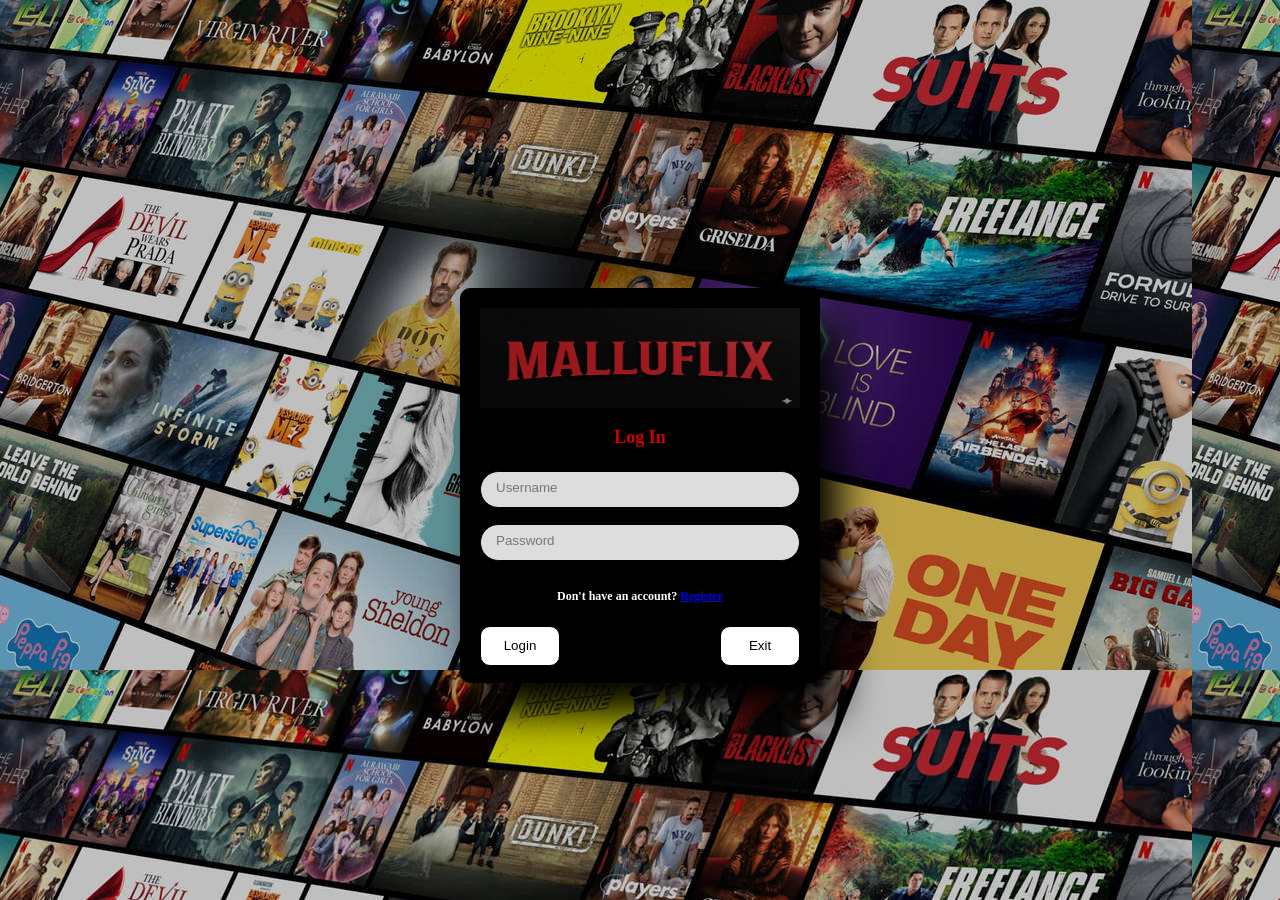
<file: index.html>
<!doctype html>
<html>
  <head>
    <title>Sign in Page</title>
    <meta charset="UTF-8" />
    <meta name="viewport" content="width=device-width, initial-scale=1.0" />
    <link href="https://unpkg.com/boxicons@2.1.4/css/boxicons.min.css" />
    <link rel="stylesheet" href="styles/indexstyle.css" />

    <style>
      body {
        display: flex;
        justify-content: center;
        align-items: center;
        background-image: url(the_netflix_login_background__canada__2024___by_logofeveryt_dh0w8qv-pre.jpg);
        object-fit: fill;
      }
      .login-box {
        background: rgb(0, 0, 0);
        box-shadow: 20px 30px 40px;
        margin-top: 280px;
        text-align: center;
        padding: 20px;
        border-radius: 10px;
        width: 320px;
        height: 355px;
      }
      input {
        width: 100%;
        background-color: rgb(221, 221, 221);
        padding: 8px 40px 12px 15px;
        border-radius: 20px;
        margin: 8px 0;
        box-sizing: border-box;
        border: 0.5px solid;
      }
      button {
        padding: 10px;
        margin-top: 10px;
        width: 80px;
        background-color: rgb(255, 255, 255);
        height: 40px;
        cursor: pointer;
        border: 1px solid;
        border-radius: 10px;
      }
      .buttons {
        display: flex;
        font-size: bold;
        justify-content: space-between;
      }
      .title {
        font-family: "Times New Roman", Times, serif;
        font-size: 18px;
        color: rgb(210, 0, 0);
      }
      .text {
        font-size: 12px;
        color: white;
        font-family: "Times New Roman", Times, serif;
        margin-top: 20px;
      }
      .button:active {
        opacity: 0.3;
      }
      .logo {
        width: 100%;
        height: 100px;
      }
    </style>
  </head>
  <body>
    <div class="login-box">
      <img class="logo" src="malluflixlog.png" />
      <h2 class="title">Log In</h2>
      <input type="text" id="username" placeholder="Username" />
      <input type="password" id="password" placeholder="Password" />
      <!-- <div class="remember-forgot">
        <label><input type="checkbox" />Remember Me</label>
        <a href="#">Forgot password</a>
      </div> -->
      <div class="register-link">
        <h3 class="text">Don't have an account? <a href="#">Register</a></h3>
      </div>
      <div class="buttons">
        <button type="button" onclick="login()">Login</button>
        <button onclick="exitForm()">Exit</button>
      </div>
    </div>
    <script>
      function login() {
        let username = document.getElementById("username").value.trim();
        let password = document.getElementById("password").value.trim();
        if (username === "" || password === "") {
          alert("Please enter Username and Password!");
          return;
        }
        window.location.href = "home.html";
      }
      function exitForm() {
        let confirmExit = confirm("Are you sure you want to exit?");
        if (confirmExit) {
          window.close();
        }
      }
    </script>
  </body>
</html>
</file>
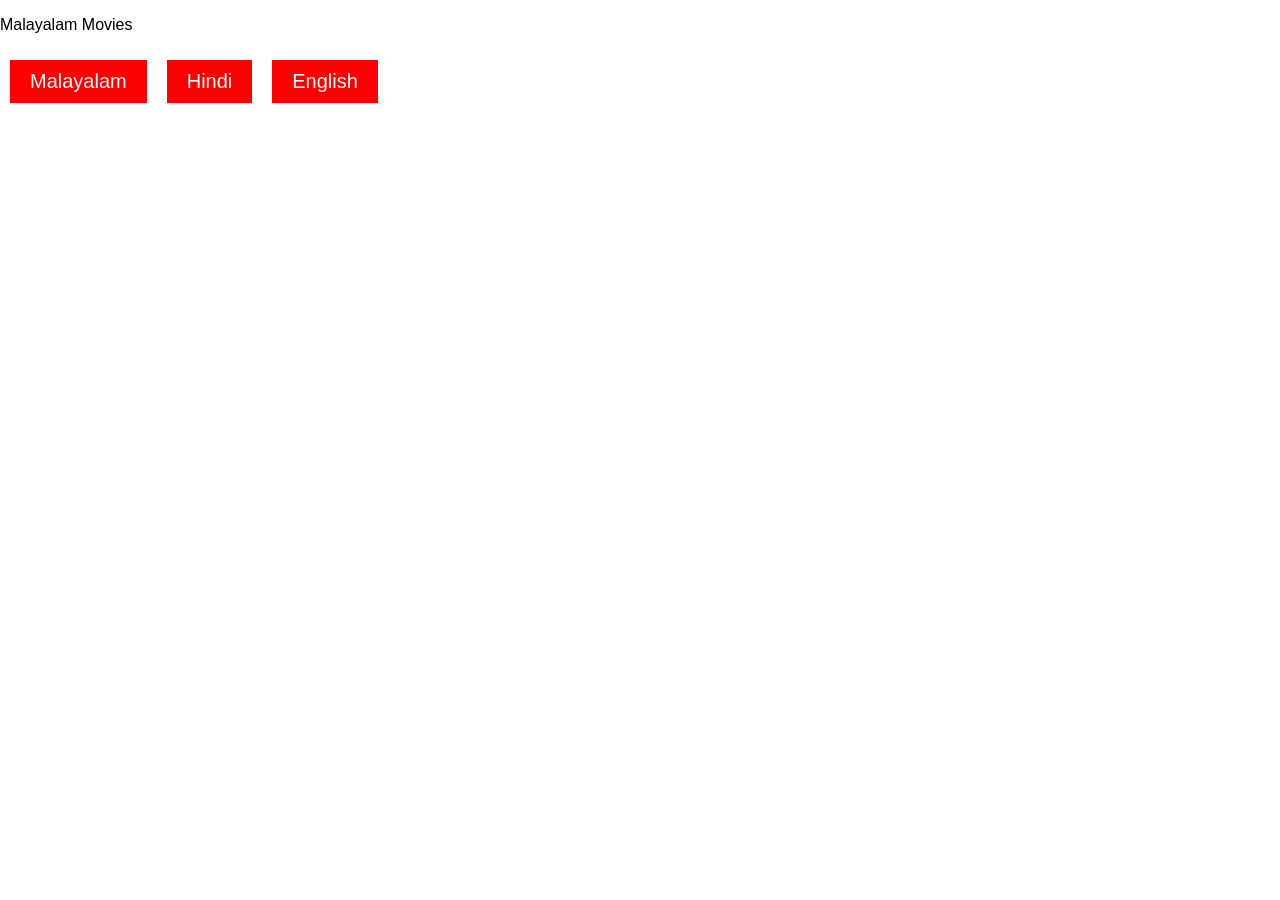
<file: array.html>
<!doctype html>
<html>
  <head>
    <meta charset="UTF-8" />
    <link rel="stylesheet" href="styles/arraystyle.css" />
    <p class="video_title">Malayalam Movies</p>
  </head>

  <ul>
    <a href="#malayalam">Malayalam</a>
    <a href="#hindi">Hindi</a>
    <a href="#english">English</a>
  </ul>
  <section id="all">
    <section id="malayalam">
      <img src="thumbnails/drishym.jpg" alt="" />
      <img src="thumbnails/koothara.jpg" alt="" />
      <img src="thumbnails/thalavar.jpg" alt="" />
      <img src="thumbnails/mayanadhi.png" alt="" />
    </section>
    <section id="hindi">
      <img src="thumbnails/hindi.jpg" alt="" />
      <img src="thumbnails/hindi2.jpg" alt="" />
      <img src="thumbnails/hindi3.jpg" alt="" />
      <img src="thumbnails/hindi4.jpg" alt="" />
      <img src="thumbnails/hindi6.jpg" alt="" />
    </section>
    <section id="english">
      <img src="thumbnails/eng1.jpg" alt="" />
      <img src="thumbnails/eng2.jpg" alt="" />
      <img src="thumbnails/eng3.jpg" alt="" />
      <img src="thumbnails/eng4.jpg" alt="" />
      <img src="thumbnails/eng5.jpg" alt="" />
      <img src="thumbnails/eng6.jpg" alt="" />
      <img src="thumbnails/eng7.jpg" alt="" />
    </section>
  </section>
</html>
</file>
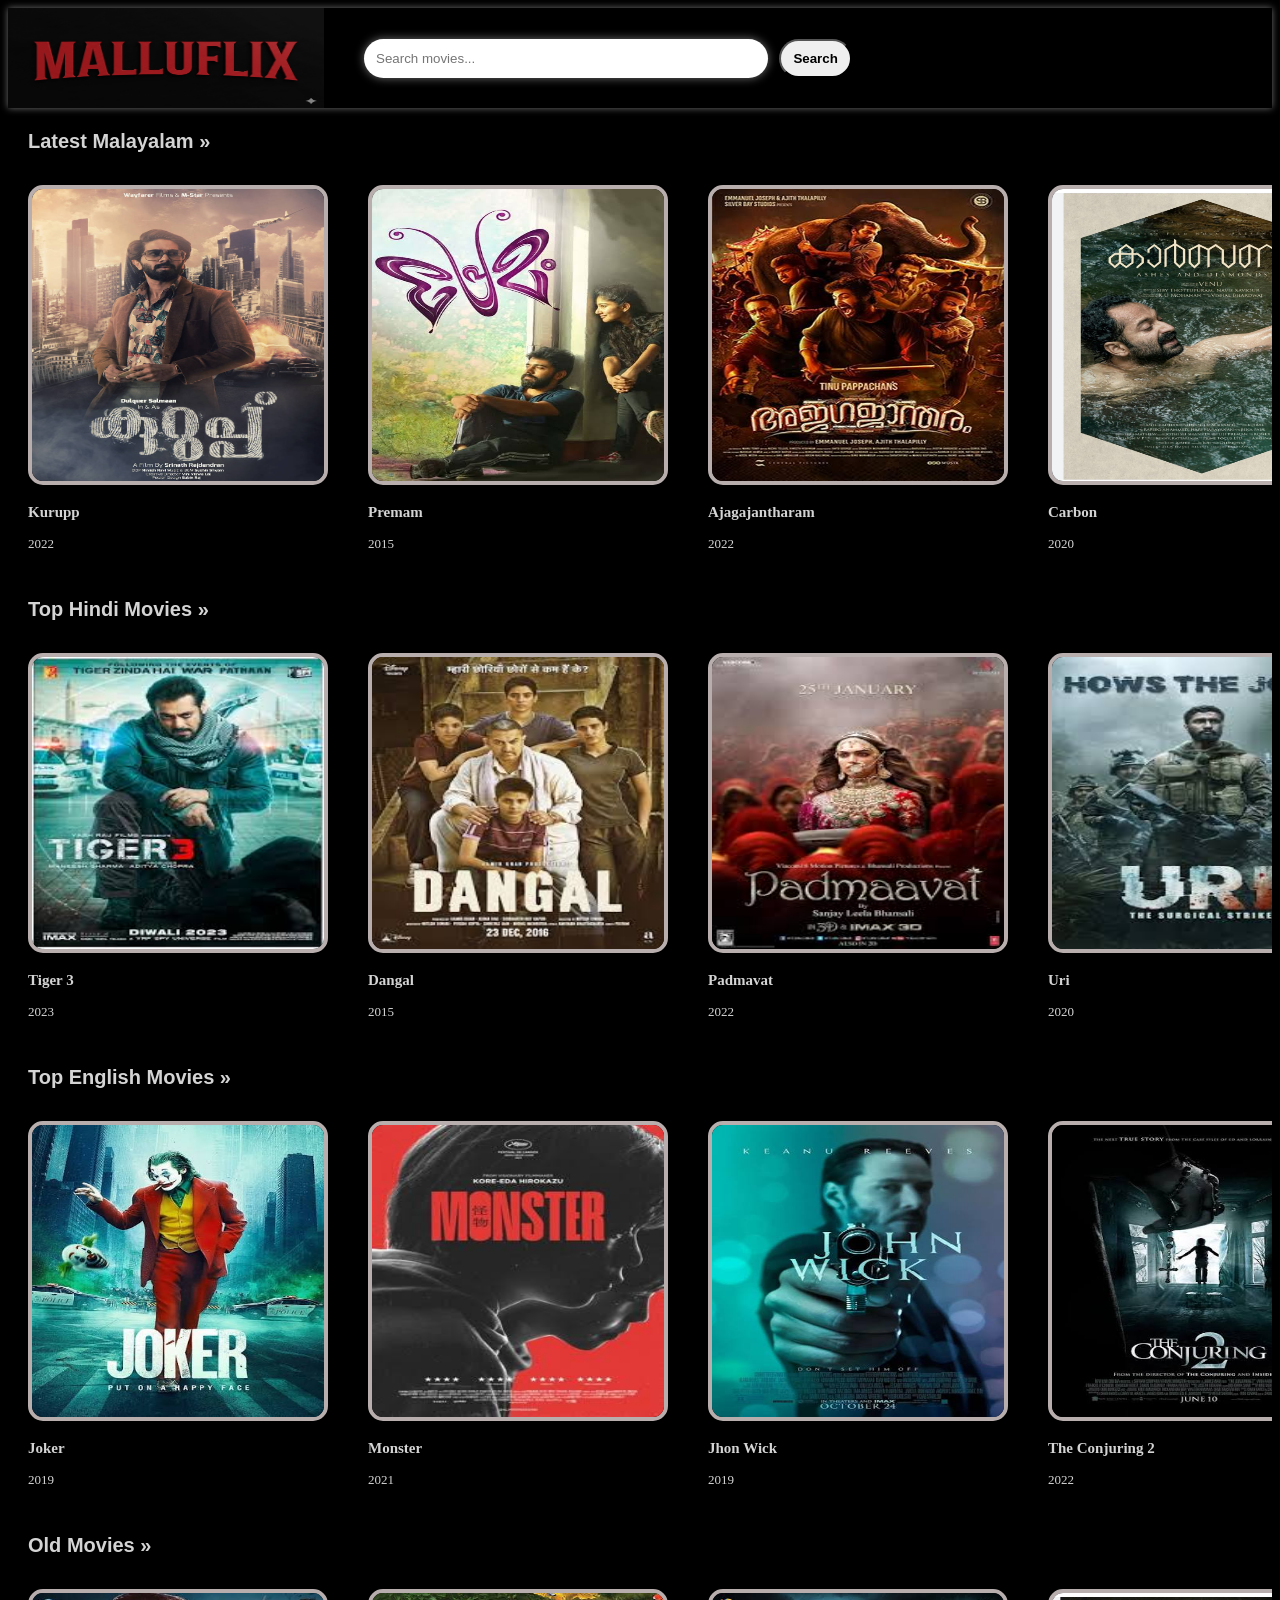
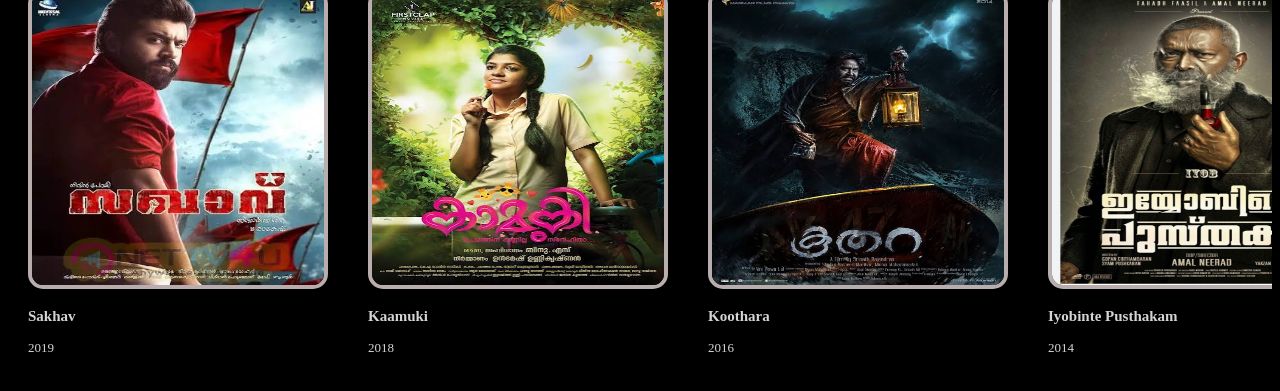
<file: home.html>
<!doctype html>
  <html>
    <head>
      <title>MALLUFLIX</title>
    <style>
      body {
      background-color: #000000;
      }
    </style>
      <meta charset="UTF-8" />
      <meta name="viewport" content="width=device-width, initial-scale=1.0" />
      <link rel="stylesheet" href="styles/website.css" />
      <link rel="movie-card" href="styles/website.css" />
      <link rel="search-bar" href="styles/website.css" />
      <link rel="movie-card__image" href="styles/website.css" />
    </head>
    
      <div class="navbar">
             <img class="logo-img" src="malluflixlog.png" />
      <div class="search-box">
          <input type="text" placeholder="Search movies..." >
          <button class="button-search">Search</button>
      </div>
        <!-- <button class="button-Logout" onclick="exitForm()">Logout</button>
        <script>
          function exitForm() {
                let confirmExit = confirm("Are you sure you want to Logout?");
          if (confirmExit) {
            window.close();
          }
        }
        </script> -->
      </div>

        </p>
        <h1 class="title">Latest Malayalam &#xBB;</h1>
        <div class="movie-card">
          <a href="https://www.youtube.com/watch?v=L13AUL0HkDk" >
          <img class="movie-card__image" src="thumbnails/kurup.jpg" >
          <div class="body">
          <h3 class="movie-card__title">Kurupp</h3>
          <p class="movie-card__year">2022</p>
      </div>
          </a>
          <a href=" https://www.youtube.com/watch?v=pbgvTikmIMk" target="_blank">
          <img class="movie-card__image" src="thumbnails/oremam.jpg" >
          <div class="body">
          <h3 class="movie-card__title">Premam</h3>
          <p class="movie-card__year">2015</p>
      </div>
          </a>
            <a href="https://www.youtube.com/watch?v=zAGVQLHvwOY" target="_blank">
          <img class="movie-card__image" src="thumbnails/ajagaja.jpg" >
              <div class="body">
          <h3 class="movie-card__title">Ajagajantharam</h3>
          <p class="movie-card__year">2022</p>  
      </div>
          </a>
       
          <a href=" https://www.youtube.com/watch?v=UISTDTV-PI4" target="_blank">
          <img class="movie-card__image" src="thumbnails/carbon movie.jpg" >
          <div class="body">
          <h3 class="movie-card__title">Carbon</h3>
          <p class="movie-card__year">2020</p>
      </div>
          </a>
          <a href=" https://www.youtube.com/watch?v=Af3cjNPhM4o" target="_blank">
          <img class="movie-card__image" src="thumbnails/underworld.png" >
          <div class="body">
          <h3 class="movie-card__title">Underworld</h3>
          <p class="movie-card__year">2023</p>
      </div>
          </a>
          <a href=" https://www.youtube.com/watch?v=Af3cjNPhM4o" target="_blank">
          <img class="movie-card__image" src="thumbnails/kaduva.png" >
          <div class="body">
          <h3 class="movie-card__title">Kaduva</h3>
          <p class="movie-card__year">2022</p>
      </div>
          </a>
          <a href="https://www.youtube.com/watch?v=zAGVQLHvwOY" target="_blank">
          <img class="movie-card__image" src="thumbnails/mayanadhi.png" >
          <div class="body">
          <h3 class="movie-card__title">Mayanadhi</h3>
          <p class="movie-card__year">2019</p>
      </div>
          </a>
        </div>
        
    <h1 class="title">Top Hindi Movies &#xBB;</h1> 
        <div class="movie-card">
          <a href="https://www.youtube.com/watch?v=vEjTUDjjU6A" target="_blank">
          <img class="movie-card__image" src="thumbnails/hindi.jpg" >
          <div class="body">
          <h3 class="movie-card__title">Tiger 3</h3>
          <p class="movie-card__year">2023</p>
      </div>
          </a>
          <a href="https://www.youtube.com/watch?v=vEjTUDjjU6A" target="_blank">
          <img class="movie-card__image" src="thumbnails/hindi2.jpg" >
          <div class="body">
          <h3 class="movie-card__title">Dangal</h3>
          <p class="movie-card__year">2015</p>
      </div>
          </a>   
          <a href=" https://www.youtube.com/watch?v=vEjTUDjjU6A" target="_blank">
          <img class="movie-card__image" src="thumbnails/hindi3.jpg" >
          <div class="body">
          <h3 class="movie-card__title">Padmavat</h3>
          <p class="movie-card__year">2022</p>
      </div>
          </a>
          <a href=" https://www.youtube.com/watch?v=AdwGOloQcAs" target="_blank">
          <img class="movie-card__image" src="thumbnails/hindi4.jpg " >
          <div class="body">
          <h3 class="movie-card__title">Uri</h3>
          <p class="movie-card__year">2020</p>
      </div>
          </a>
          <a href=" https://www.youtube.com/watch?v=Af3cjNPhM4o" target="_blank">
          <img class="movie-card__image" src="thumbnails/hindi5.jpg " >
          <div class="body">
          <h3 class="movie-card__title">Padmavat Tamil</h3>
          <p class="movie-card__year">2022</p>
      </div>
          </a>
          <a href=" https://www.youtube.com/watch?v=bROIs4zMgjo" target="_blank">
          <img class="movie-card__image" src="thumbnails/hindi6.jpg" >
          <div class="body">
          <h3 class="movie-card__title">Kaabil</h3>
          <p class="movie-card__year">2017</p>
      </div>
          </a>

        </div>
        <h1 class="title">Top English Movies &#xBB;</h1>
        <div class="movie-card">
          <a href="https://www.youtube.com/watch?v=zAGVQLHvwOY" target="_blank">
          <img class="movie-card__image" src="thumbnails/eng1.jpg" >
          <div class="body">
          <h3 class="movie-card__title">Joker</h3>
          <p class="movie-card__year">2019</p>
      </div>
          </a>
          <a href="https://www.youtube.com/watch?v=zAGVQLHvwOY" target="_blank">
          <img class="movie-card__image" src="thumbnails/eng2.jpg" >
          <div class="body">
          <h3 class="movie-card__title">Monster</h3>
          <p class="movie-card__year">2021</p>
      </div>
          </a>
          <a href="https://www.youtube.com/watch?v=zAGVQLHvwOY" target="_blank">
          <img class="movie-card__image" src="thumbnails/eng3.jpg" >
          <div class="body">
          <h3 class="movie-card__title">Jhon Wick</h3>
          <p class="movie-card__year">2019</p>
      </div>
          </a>
          <a href="https://www.youtube.com/watch?v=zAGVQLHvwOY" target="_blank">
          <img class="movie-card__image" src="thumbnails/eng4.jpg" >
          <div class="body">
          <h3 class="movie-card__title">The Conjuring 2</h3>
          <p class="movie-card__year">2022</p>
      </div>
          </a>
          <a href="https://www.youtube.com/watch?v=zAGVQLHvwOY" target="_blank">
          <img class="movie-card__image" src="thumbnails/eng5.jpg" >
          <div class="body">
          <h3 class="movie-card__title">Body Of Files</h3>
          <p class="movie-card__year">2023</p>
      </div>
          </a>
          <a href="https://www.youtube.com/watch?v=zAGVQLHvwOY" target="_blank">
          <img class="movie-card__image" src="thumbnails/eng6.jpg" >
          <div class="body">
          <h3 class="movie-card__title">Captain America</h3>
          <p class="movie-card__year">2012</p>

      </div>
          </a>
          <a href="https://www.youtube.com/watch?v=zAGVQLHvwOY" target="_blank">
          <img class="movie-card__image" src="thumbnails/eng7.jpg" >
          <div class="body">
          <h3 class="movie-card__title">Tenet</h3>
          <p class="movie-card__year">2024</p>
      </div>
          </a>
        </div>
        
        <h1 class="title">Old Movies &#xBB;</h1>
        <div class="movie-card">
       
          <a href="https://www.youtube.com/watch?v=zAGVQLHvwOY" target="_blank">
          <img class="movie-card__image" src="thumbnails/images-2.jpg" >
            <div class="body">
          <h3 class="movie-card__title">Sakhav</h3>
          <p class="movie-card__year">2019</p>
      </div>
          </a>
          <a href="https://www.youtube.com/watch?v=zAGVQLHvwOY" target="_blank">
          <img class="movie-card__image" src="thumbnails/images.jpg" >
            <div class="body">
          <h3 class="movie-card__title">Kaamuki</h3>
          <p class="movie-card__year">2018</p>
      </div>
          </a>
          <a href="https://www.youtube.com/watch?v=zAGVQLHvwOY" target="_blank">
          <img class="movie-card__image" src="thumbnails/koothara.jpg" >
            <div class="body">
          <h3 class="movie-card__title">Koothara</h3>
          <p class="movie-card__year">2016</p>
      </div>
          </a>
          <a href="https://www.youtube.com/watch?v=zAGVQLHvwOY" target="_blank">
          <img class="movie-card__image" src="thumbnails/iyyob.jpg" >
            <div class="body">
          <h3 class="movie-card__title">Iyobinte Pusthakam</h3>
          <p class="movie-card__year">2014</p>
      </div>
          </a>
          <a href="https://www.youtube.com/watch?v=zAGVQLHvwOY" target="_blank">
          <img class="movie-card__image" src="thumbnails/vaaya.jpg" >
          <div class="body">
          <h3 class="movie-card__title">Vazha 2</h3>
          <p class="movie-card__year">2022</p>
      </div>
       <a href=" https://www.youtube.com/watch?v=6XruBxAL4ek" target="_blank">
          <img class="movie-card__image" src="thumbnails/neelakasham.jpg" >
          <div class="body">
          <h3 class="movie-card__title">Neelakasham pachhakadal chuvannabhoomi</h3>
          <p class="movie-card__year">2013</p>
      </div>
          </a>
             <a href="https://www.youtube.com/watch?v=v0-J9V6bZS8" target="_blank">
          <img class="movie-card__image" src="thumbnails/padayotam.jpg" >
          <div class="body">
          <h3 class="movie-card__title">Padayottam</h3>
          <p class="movie-card__year">2019</p>
      </div>
          </a>
          
        </div>
      </body>
    </html>
</file>
<file: styles/indexstyle.css>
@media (max-width: 768px) {
  .login-box {
    height: 270px;
    width: 75%;
  }
}
</file>
<file: styles/arraystyle.css>
body {
  margin: 0;
  padding: 0;
  background: rgba(228, 0, 0, 0);
  font-family: sans-serif;
}
ul {
  width: auto;
  overflow: hidden;
  margin: 0;
  padding: 0;
}
ul a {
  background: red;
  color: white;
  font-size: 20px;
  padding: 10px 20px;
  display: block;
  margin: 10px;
  text-decoration: none;
  float: left;
  transition: 0.4s all;
}
ul a:hover {
  background-color: rgb(211, 38, 38);
}
section {
  float: left;
}
section img {
  width: 300px;
  height: 300px;
  margin: 10px;
  display: none;
}
section :target img {
  display: block;
}
/* ul a {
  background-color: rgb(255, 0, 0);
  color: white;
  height: 25px;
  width: 90px;
  font-size: 20px;
  padding: 10px 20px;
  display: block;
  margin: 10px;
  text-align: center;
  text-decoration: none;
} */
/* 
section {
  float: left;
}
 */
</file>
<file: styles/website.css>
.navbar {
  display: flex;
  flex-direction: row;
  /* position: relative; */
  align-items: center;
  /* flex-wrap: wrap; */
  width: 100%;
  height: 50px;
  min-height: 100px;
  align-items: center;
  justify-content: flex-start;
  background-color: rgb(0, 0, 0);
  box-shadow: 0 0 7px #707070;
  align-self: center;
}
.logo-img {
  width: 25%;
  margin-right: 40px;
  height: 100px;
}
.logo {
  font-size: 30px;
  color: rgb(255, 0, 0);
  margin-right: 30px;
  font-family: "Georgia", serif;
  padding-top: 3px;
}

.search-box {
  display: flex;
  gap: 0.4rem;
}

.search-box input {
  padding: 12px;
  background-color: rgb(255, 255, 255);
  border-radius: 25px;
  width: 380px;
  border: #404040;
  box-shadow: 0 0 10px #707070;
}

.search-box :hover {
  box-shadow: 0 0 10px color(white);
}

/* .button-Logout {
  display: inline-block;
  cursor: pointer;
  margin-right: 20px;
  padding: 7px 12px;
  border: 1px solid #d5d5d5;
  background-image: linear-gradient(#eee, #ddd);
  font:
    700 13px/18px Helvetica,
    arial;
}
.button-Logout:active {
  opacity: 0.8;
} */
.button-search {
  margin-left: 5px;
  border-radius: 25px;
  font-weight: bold;
  padding: 7px 12px;
}
.movie-card__image {
  width: 300px;
  height: 300px;
  align-items: center;
  box-sizing: border-box;
  margin-left: auto;
  margin-right: auto;
  object-fit: fill;
  border-color: rgb(184, 174, 174);
  border-style: solid;
  background-color: rgb(94, 94, 94);
  border-width: 4px;
  border-radius: 15px;
  margin-top: 0.4%;
}
.movie-card__title {
  font-family: serif;
  font-size: 15px;
  text-align: start;
  color: #d4d4d4;
}

.movie-card__year {
  font-size: 13px;
  text-align: start;
  margin-bottom: 80px;
  color: #d4d4d4;
}

.title {
  font-family: Arial, Helvetica, sans-serif;
  font-size: 20px;
  font-weight: bold;
  align-items: center;
  color: #d4d4d4;
  padding-left: 20px;
  padding-top: 0.5%;
  font-style: inherit;
  margin-bottom: 0.5%;
  padding-bottom: 4px;
}

.title:hover {
  text-decoration: underline;
}

.title:active {
  opacity: 0.8;
}

div.movie-card {
  background-color: #000000;
  overflow-y: hidden;
  white-space: nowrap;
  height: 415px;
  display: flex;
  overflow-x: auto;
  scrollbar-width: none;
}

div.movie-card a {
  display: inline-block;
  height: auto;
  color: rgb(0, 0, 0);
  text-align: center;
  padding: 20px;
  margin-bottom: 20px;
  text-decoration: none;
}

div.movie-card a:hover {
  background-color: #1a1717;
  border-radius: 20px;
}

.ul {
  overflow: hidden;
  margin: 0;
  padding: 0;
}
ul a {
  background-color: rgb(255, 0, 0);
  color: white;
  height: 25px;
  width: 90px;
  font-size: 20px;
  padding: 10px 20px;
  display: block;
  margin: 10px;
  text-align: center;
  text-decoration: none;
  transition: 0.4s all;
}
ul a:hover {
  background-color: rgb(211, 38, 38);
}
section {
  float: left;
}
section img {
  width: 300px;
  height: 300px;
  display: none;
  margin: 10px;
  float: left;
}
section :target img {
  display: block;
}

@media (max-width: 768px) {
  body {
    background-color: rgb(0, 0, 0);
    color: rgb(255, 0, 0);
  }
  .navbar {
    display: flex;
    padding: 15px;
  }
  .movie-card__image {
    width: 200px;
    height: 270px;
  }
  .title {
    font-size: 18px;
  }
  .logo {
    font-size: 18px;
  }
}
</file>
